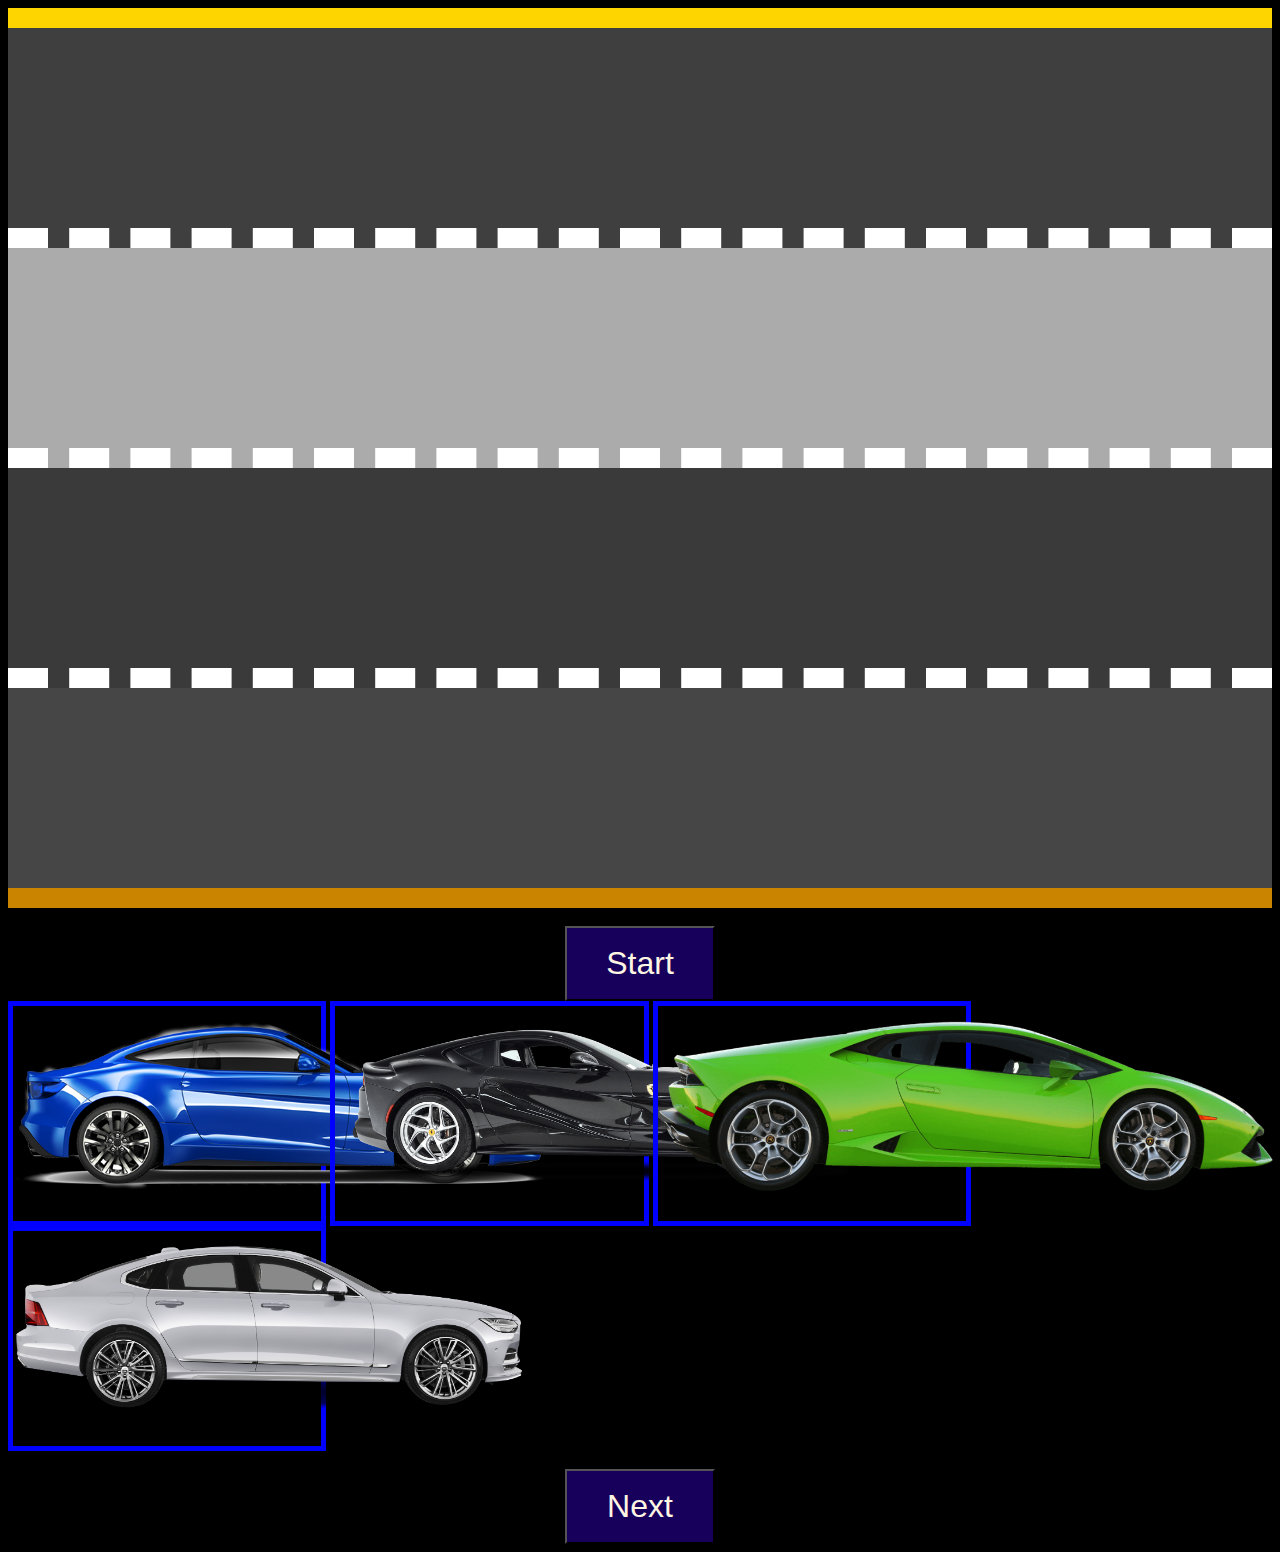
<file: index.html>
<!DOCTYPE html>
<html lang="en">
<head>
    <title>URK20CS2100</title>
    <script src="https://ajax.googleapis.com/ajax/libs/jquery/3.6.0/jquery.min.js"></script>
    <script>
        $(document).ready(function(){
            $('#c5').hide()
            $('#d5').click(function(){
                $('#c1').hide(200)
                $('#c5').show(200)
                
            })
            $('#c6').hide()
            $('#d6').click(function(){
                $('#c2').hide(200)
                $('#c6').show(200)

            })
            $('#c7').hide()
            $('#d7').click(function(){
                $('#c3').hide(200)
                $('#c7').show(200)

            })
            $('#c8').hide()
            $('#d8').click(function(){
                $('#c4').hide(200)
                $('#c8').show(200)

            })       
            
            
            function fun() {
                // var r = Math.floor(Math.random() * 700)
                // var c = Math.floor(Math.random() * 10)
                function fun1() {
                    let car=$('#c5')
                    let r = Math.floor(Math.random() * 200)
                    let c = Math.floor(Math.random() * 5)
                    let s = Math.floor(Math.random() * 200)
                    
                    car.animate({left:'+='+(800-s), top:r-c},700)
                    // car1.animate({top:r-c},1)
                    
                    if (car.position().left >= 2580 || car.position().top >= 750 || car.position().top < 1) {
                        car.hide()
                    }
                }
                setInterval(fun1,1)


                function fun2() {
                    let car=$('#c6')
                    let r = Math.floor(Math.random() * 200)
                    let c = Math.floor(Math.random() * 5)
                    let s = Math.floor(Math.random() * 200)
                    
                    car.animate({left:'+='+(800-s), top:r-c},700)
                    // car1.animate({top:r-c},1)
                    
                    if (car.position().left >= 2580 || car.position().top >= 750 || car.position().top < 1) {
                        car.hide()
                    }
                }
                setInterval(fun2,1)

                function fun3() {
                    let car=$('#c7')
                    let r = Math.floor(Math.random() * 200)
                    let c = Math.floor(Math.random() * 5)
                    let s = Math.floor(Math.random() * 200)
                    
                    car.animate({left:'+='+(800-s), top:r-c},700)
                    // car1.animate({top:r-c},1)
                    
                    if (car.position().left >= 2580 || car.position().top >= 750 || car.position().top < 1) {
                        car.hide()
                    }
                }
                setInterval(fun3,1)

                function fun4() {
                    let car=$('#c8')
                    let r = Math.floor(Math.random() * 200)
                    let c = Math.floor(Math.random() * 5)
                    let s = Math.floor(Math.random() * 200)
                    
                    car.animate({left:'+='+(800-s), top:'+='+(c-r)},700)
                    // car1.animate({top:r-c},1)
                    
                    if (car.position().left >= 2580 || car.position().top >= 750 || car.position().top < 1) {
                        car.hide()
                    }
                }
                setInterval(fun4,1)
            }

            $('#b1').click(function(){
                a=setInterval(fun, 10)
            })
            $('#b2').click(function(){
                window.location.href = "index(1).html";

            })
        })
    </script>
    
</head>
<body bgcolor="black">
    <div id="d1" style="width: 100%;height:200px;border-bottom:20px white dashed;background-color:rgb(63, 63, 63);border-top:20px rgb(255, 213, 0) solid;"><img src="c1.png" id="c5" align=center style="height:170px;position: absolute;left:5px;top:30px;"></div>
    <div id="d2" style="width: 100%;height:200px;border-bottom:20px white dashed;background-color:rgb(171, 171, 171);"><img src="c2.png" id="c6" align=center style="height:170px;position: absolute;left:5px;top:250px;"></div>
    <div id="d3" style="width: 100%;height:200px;border-bottom:20px white dashed;background-color:rgb(58, 58, 58);"><img src="c3.png" id="c7" align=center style="height:170px;position: absolute;left:5px;top:490px;"></div>
    <div id="d4" style="width: 100%;height:200px;border-bottom:20px rgb(203, 132, 0) solid;background-color:rgb(70, 70, 70);"><img src="c4.png" id="c8" align=center style="height:170px;position: absolute;left:5px;top:700px;"></div><br>
    <div id="but" align="center"><input type="button" value="Start" id="b1" style="width: 150px;height: 75px; color:rgb(255, 245, 227); background-color:rgb(23, 0, 92); font-size: xx-large;"></div>
    <div id="d5" style="width:24.4%;height:200px;border:5px blue solid;display: inline-block;padding-top: 15px;"><img src="c1.png" id="c1" align=center style="height:170px;"></div>
    <div id="d6" style="width:24.4%;height:200px;border:5px blue solid;display: inline-block;padding-top: 15px;"><img src="c2.png" id="c2" align=center style="height:170px;"></div>
    <div id="d7" style="width:24.4%;height:200px;border:5px blue solid;display: inline-block;padding-top: 15px;"><img src="c3.png" id="c3" align=center style="height:170px;"></div>
    <div id="d8" style="width:24.4%;height:200px;border:5px blue solid;display: inline-block;padding-top: 15px;"><img src="c4.png" id="c4" align=center style="height:170px;"></div>
    <br><br>
    <div id="but" align="center"><input type="button" value="Next" id="b2" style="width: 150px;height: 75px; color:rgb(255, 245, 227); background-color:rgb(23, 0, 92); font-size: xx-large;"></div>
</body>
</html>
</file>
